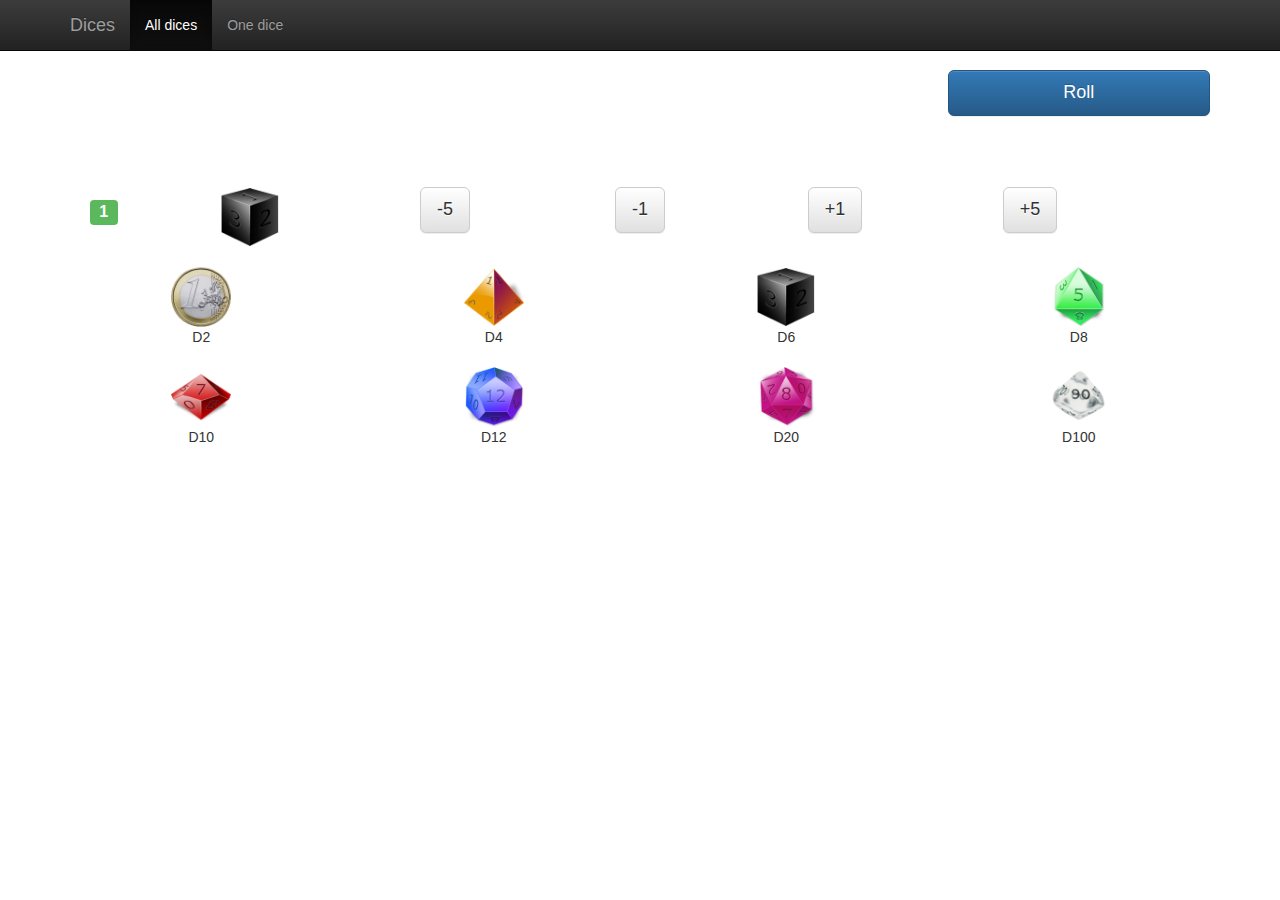
<file: index.html>
<!DOCTYPE html>
<html class="no-js">
	<head>
		<meta charset="utf-8">
		<meta http-equiv="X-UA-Compatible" content="IE=edge">
		<title>Dice roller</title>
		<meta name="description" content="">
		<meta name="viewport" content="width=device-width, initial-scale=1">
		<link rel="icon" type="image/png" href="favicon.png">

		<link rel="stylesheet" href="css/bootstrap.min.css">
		<style>
			body {
				padding-top: 50px;
				padding-bottom: 20px;
			}
		</style>
		<link rel="stylesheet" href="css/bootstrap-theme.min.css">
		<link rel="stylesheet" href="css/main.css">

		<script src="js/vendor/modernizr-2.6.2-respond-1.1.0.min.js"></script>
	</head>
	<body>
	<nav class="navbar navbar-inverse navbar-fixed-top">
		<div class="container">
			<div class="navbar-header">
				<button type="button" class="navbar-toggle collapsed" data-toggle="collapse" data-target="#bs-example-navbar-collapse-1">
					<span class="sr-only">Toggle navigation</span>
					<span class="icon-bar"></span>
					<span class="icon-bar"></span>
					<span class="icon-bar"></span>
				</button>
				<a class="navbar-brand" href="#">Dices</a>
		    </div>
			<div class="collapse navbar-collapse" id="bs-example-navbar-collapse-1">
				<ul class="nav navbar-nav">
					<li class="active"><a href="#">All dices</a></li>
					<li><a href="onedice.html">One dice</a></li>
				</ul>
			</div>
		</div>
	</nav>

	<div class="container top-buffer">
		<div class="row">
			<div class="col-xs-9 cell-result"><span id="result"></span></div>
			<div class="col-xs-3"><button type="button" class="btn btn-primary btn-lg btn-block" onclick="rollDices()">Roll</button></div>
		</div>

		<div class="row top-buffer row-total">
			<div class="col-xs-12"><span id="total" class="label label-info"></span></div>
		</div>

		<div class="row top-buffer">
			<div class="col-xs-1 cell-quantity"><span id="quantity" class="label label-success">1</span></div>
			<div class="col-xs-2"><img src="img/d6.png" alt="D6" width="60" height="60" id="selectedDice"></div>
			<div class="col-xs-2"><button type="button" class="btn btn-default btn-lg" onclick="addDice(-5)">-5</button></div>
			<div class="col-xs-2"><button type="button" class="btn btn-default btn-lg" onclick="addDice(-1)">-1</button></div>
			<div class="col-xs-2"><button type="button" class="btn btn-default btn-lg" onclick="addDice(1)">+1</button></div>
			<div class="col-xs-2"><button type="button" class="btn btn-default btn-lg" onclick="addDice(5)">+5</button></div>
		</div>

		<div class="row top-buffer">
			<div class="col-xs-3"><img src="img/d2.png" alt="D2" width="60" height="60" onclick="selectDice(2)"><br> D2 </div>
			<div class="col-xs-3"><img src="img/d4.png" alt="D4" width="60" height="60" onclick="selectDice(4)"><br> D4 </div>
			<div class="col-xs-3"><img src="img/d6.png" alt="D6" width="60" height="60" onclick="selectDice(6)"><br> D6 </div>
			<div class="col-xs-3"><img src="img/d8.png" alt="D8" width="60" height="60" onclick="selectDice(8)"><br> D8 </div>
		</div>
		<div class="row top-buffer">
			<div class="col-xs-3"><img src="img/d10.png" alt="D10" width="60" height="60" onclick="selectDice(10)"><br> D10 </div>
			<div class="col-xs-3"><img src="img/d12.png" alt="D12" width="60" height="60" onclick="selectDice(12)"><br> D12 </div>
			<div class="col-xs-3"><img src="img/d20.png" alt="D20" width="60" height="60" onclick="selectDice(20)"><br> D20 </div>
			<div class="col-xs-3"><img src="img/d100.png" alt="D100" width="60" height="60" onclick="selectDice(100)"><br> D100 </div>
		</div>

	</div>

	<audio src="audio/roll.mp3" id="roll_audio"></audio>

	<script src="//ajax.googleapis.com/ajax/libs/jquery/1.11.1/jquery.min.js"></script>
	<script>window.jQuery || document.write('<script src="js/vendor/jquery-1.11.1.min.js"><\/script>')</script>

	<script src="js/vendor/bootstrap.min.js"></script>

	<script src="js/main.js"></script>
	</body>
</html>
</file>
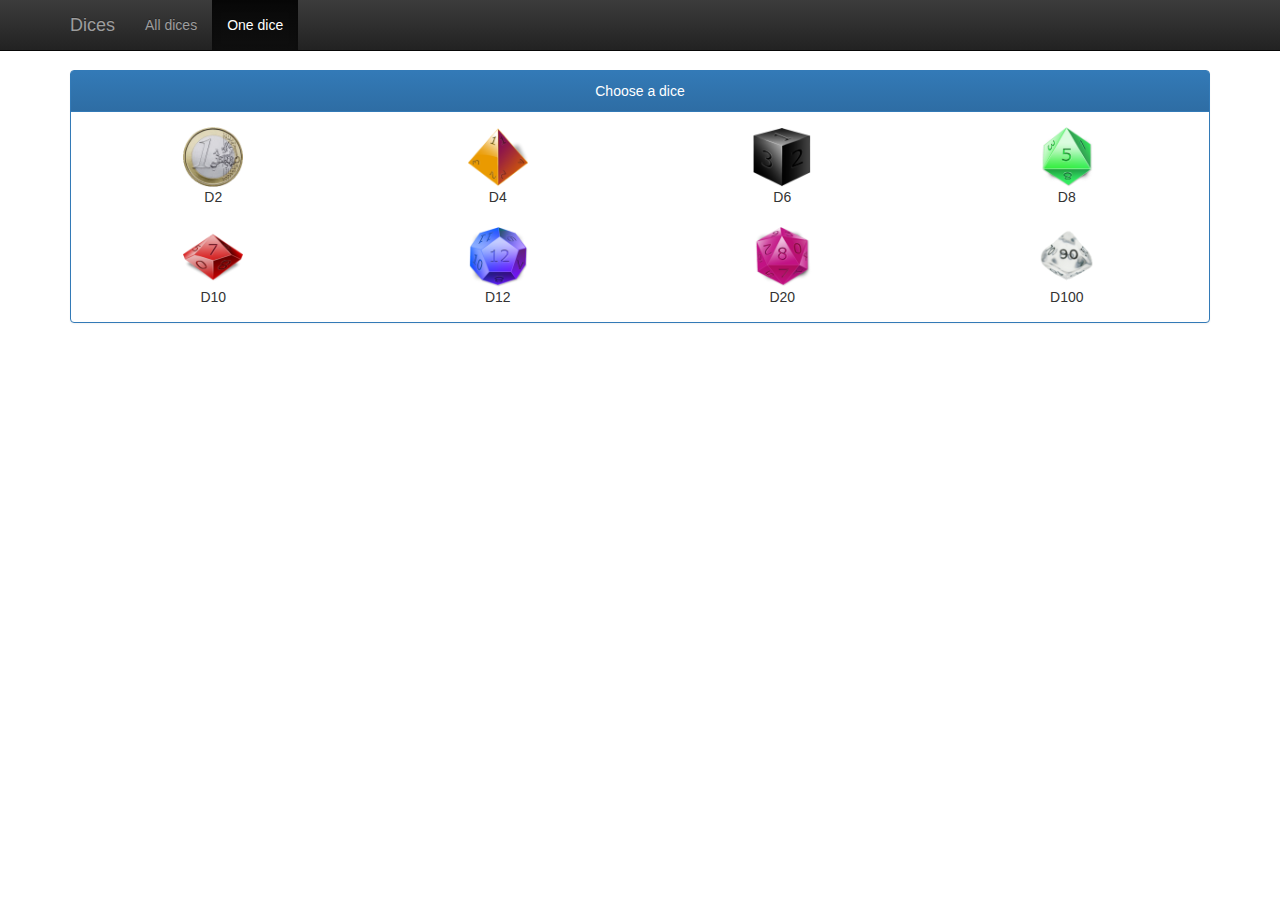
<file: onedice.html>
<!DOCTYPE html>
<html class="no-js">
	<head>
		<meta charset="utf-8">
		<meta http-equiv="X-UA-Compatible" content="IE=edge">
		<title>Dice roller</title>
		<meta name="description" content="">
		<meta name="viewport" content="width=device-width, initial-scale=1">
		<link rel="icon" type="image/png" href="favicon.png">

		<link rel="stylesheet" href="css/bootstrap.min.css">
		<style>
			body {
				padding-top: 50px;
				padding-bottom: 20px;
			}
		</style>
		<link rel="stylesheet" href="css/bootstrap-theme.min.css">
		<link rel="stylesheet" href="css/main.css">

		<script src="js/vendor/modernizr-2.6.2-respond-1.1.0.min.js"></script>
	</head>
	<body>
	<nav class="navbar navbar-inverse navbar-fixed-top">
		<div class="container">
			<div class="navbar-header">
				<button type="button" class="navbar-toggle collapsed" data-toggle="collapse" data-target="#bs-example-navbar-collapse-1">
					<span class="sr-only">Toggle navigation</span>
					<span class="icon-bar"></span>
					<span class="icon-bar"></span>
					<span class="icon-bar"></span>
				</button>
				<a class="navbar-brand" href="#">Dices</a>
		    </div>
			<div class="collapse navbar-collapse" id="bs-example-navbar-collapse-1">
				<ul class="nav navbar-nav">
					<li><a href="index.html">All dices</a></li>
					<li class="active"><a href="#">One dice</a></li>
				</ul>
			</div>
		</div>
	</nav>

	<div class="container top-buffer">
		<div class="row">
			<div class="col-xs-12">

				<div id="onedice-selector" class="panel panel-primary">
					<div class="panel-heading">Choose a dice</div>
					<div class="panel-body">
						<div class="row">
							<div class="col-xs-3"><img src="img/d2.png" alt="D2" width="60" height="60" onclick="selectOneDice(2)"><br> D2 </div>
							<div class="col-xs-3"><img src="img/d4.png" alt="D4" width="60" height="60" onclick="selectOneDice(4)"><br> D4 </div>
							<div class="col-xs-3"><img src="img/d6.png" alt="D6" width="60" height="60" onclick="selectOneDice(6)"><br> D6 </div>
							<div class="col-xs-3"><img src="img/d8.png" alt="D8" width="60" height="60" onclick="selectOneDice(8)"><br> D8 </div>
						</div>
						<div class="row top-buffer">
							<div class="col-xs-3"><img src="img/d10.png" alt="D10" width="60" height="60" onclick="selectOneDice(10)"><br> D10 </div>
							<div class="col-xs-3"><img src="img/d12.png" alt="D12" width="60" height="60" onclick="selectOneDice(12)"><br> D12 </div>
							<div class="col-xs-3"><img src="img/d20.png" alt="D20" width="60" height="60" onclick="selectOneDice(20)"><br> D20 </div>
							<div class="col-xs-3"><img src="img/d100.png" alt="D100" width="60" height="60" onclick="selectOneDice(100)"><br> D100 </div>
						</div>
					</div>
				</div>
	
			</div>
		</div>
	</div>

	<div id="onedice-quantity" class="container top-buffer" style="display: none">
		<div class="row">
			<div class="col-xs-9 cell-result"><span id="result"></span></div>
			<div class="col-xs-3"><button type="button" class="btn btn-primary btn-lg btn-block" onclick="rollOneDice()">Roll</button></div>
		</div>

		<div class="row top-buffer row-total">
			<div class="col-xs-12"><span id="total" class="label label-info"></span></div>
		</div>

		<div class="row top-buffer">
			<div class="col-xs-1 cell-quantity"><span id="quantity" class="label label-success">1</span></div>
			<div class="col-xs-2"><img src="img/d6.png" alt="D6" width="60" height="60" id="selectedDice"></div>
			<div class="col-xs-2"><button type="button" class="btn btn-default btn-lg" onclick="addDice(-5)">-5</button></div>
			<div class="col-xs-2"><button type="button" class="btn btn-default btn-lg" onclick="addDice(-1)">-1</button></div>
			<div class="col-xs-2"><button type="button" class="btn btn-default btn-lg" onclick="addDice(1)">+1</button></div>
			<div class="col-xs-2"><button type="button" class="btn btn-default btn-lg" onclick="addDice(5)">+5</button></div>
		</div>

		<div class="row top-buffer">
			<div class="col-xs-4 col-xs-offset-4">
			<table class="table">
				<tbody id="report">
				</tbody>
			</table>
		</div>
	</div>

	<audio src="audio/roll.mp3" id="roll_audio"></audio>

	<script src="//ajax.googleapis.com/ajax/libs/jquery/1.11.1/jquery.min.js"></script>
	<script>window.jQuery || document.write('<script src="js/vendor/jquery-1.11.1.min.js"><\/script>')</script>

	<script src="js/vendor/bootstrap.min.js"></script>

	<script src="js/main.js"></script>
	</body>
</html>
</file>
<file: css/main.css>
.top-buffer { margin-top:20px; }

div.row > div { text-align: center; }

.cell-result { margin-top: 10px; }
#result { font-size: 14pt; }
.row-total { height: 31px; }
#total { font-size: 14pt; }

.cell-quantity { margin-top: 15px; }
#quantity { font-size: 12pt; }
</file>
